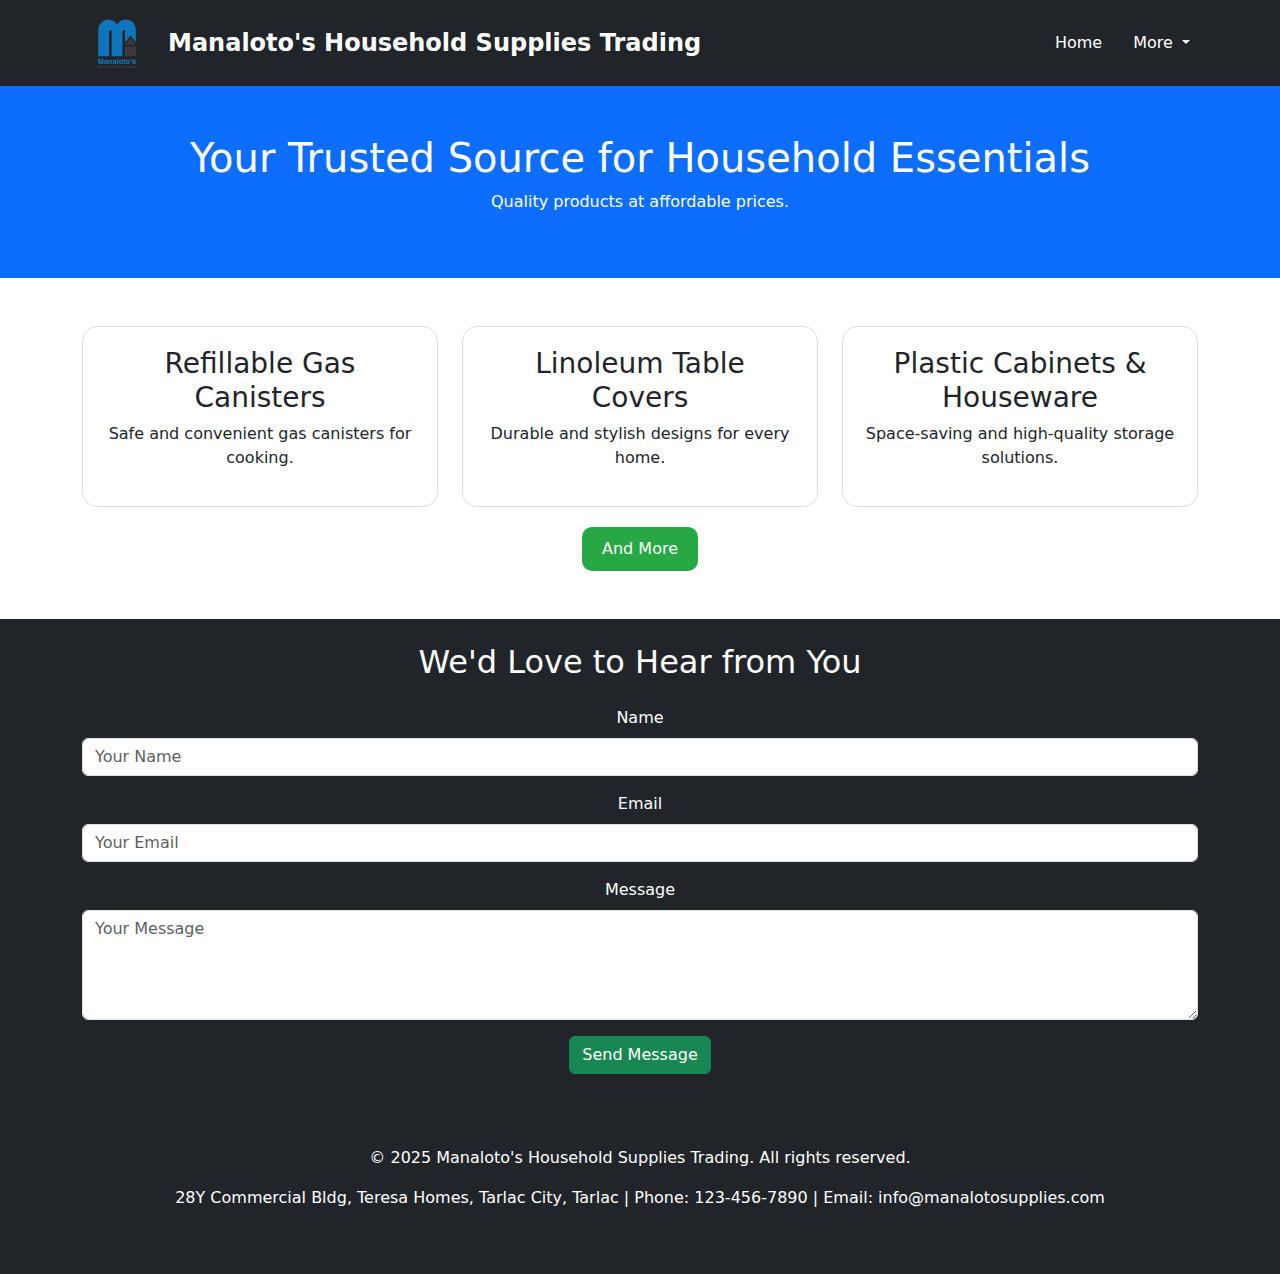
<file: index.html>
<!DOCTYPE html>
<html lang="en">
<head>
    <meta charset="UTF-8">
    <meta name="viewport" content="width=device-width, initial-scale=1.0">
    <meta name="description" content="Manaloto's Household Supplies Trading - Your trusted source for quality household essentials at affordable prices.">
    <meta name="keywords" content="household supplies, gas canisters, linoleum table covers, plastic cabinets, houseware">
    <title>Manaloto's Household Supplies Trading</title>
    <link rel="stylesheet" href="https://cdn.jsdelivr.net/npm/bootstrap@5.3.0/dist/css/bootstrap.min.css">
    <link rel="stylesheet" href="styles.css">
    <script defer src="https://cdn.jsdelivr.net/npm/bootstrap@5.3.0/dist/js/bootstrap.bundle.min.js"></script>
    <script defer src="script.js"></script>
    <style>
        .product-card {
            border-radius: 15px;
            border: 1px solid #ddd;
            padding: 20px;
            transition: transform 0.3s ease-in-out, box-shadow 0.3s ease-in-out;
            cursor: pointer; /* Add cursor pointer for clickable cards */
        }
        .product-card:hover, .more-btn:hover {
            transform: scale(1.05);
            box-shadow: 0px 4px 10px rgba(0, 0, 0, 0.2);
        }
        .more-btn {
            display: block;
            margin: 20px auto;
            padding: 10px 20px;
            border-radius: 10px;
            background-color: #28a745;
            color: white;
            border: none;
            transition: transform 0.3s ease-in-out, box-shadow 0.3s ease-in-out;
        }
        .company-name {
            font-size: 1.5rem; /* Adjust the size as needed */
            font-weight: bold; /* Optional: Make the text bold */
        }
        .navbar-nav .nav-link {
            color: white !important;
            margin-left: 15px;
        }
        .navbar-nav .nav-link:hover {
            color: #ffc107 !important; /* Yellow accent color */
        }
    </style>
    <script>
        function handleSubmit(event) {
            event.preventDefault();
            alert("Thank you for Messaging us, we'll get back to you and your order as soon as possible");
            document.getElementById("contactForm").reset();
        }
    </script>
</head>
<body>
    <!-- Updated Navigation Bar with Dropdown -->
    <nav class="navbar navbar-dark bg-dark navbar-expand-lg">
        <div class="container d-flex align-items-center">
            <img src="logo_no_bg.png" alt="Manaloto's Household Supplies Trading Logo" height="70" class="me-3">
            <a class="navbar-brand company-name" href="index.html">Manaloto's Household Supplies Trading</a>
            <button class="navbar-toggler" type="button" data-bs-toggle="collapse" data-bs-target="#navbarNav" aria-controls="navbarNav" aria-expanded="false" aria-label="Toggle navigation">
                <span class="navbar-toggler-icon"></span>
            </button>
            <div class="collapse navbar-collapse" id="navbarNav">
                <ul class="navbar-nav ms-auto">
                    <li class="nav-item">
                        <a class="nav-link" href="index.html">Home</a>
                    </li>
                    <li class="nav-item dropdown">
                        <a class="nav-link dropdown-toggle" href="#" id="navbarDropdown" role="button" data-bs-toggle="dropdown" aria-expanded="false">
                            More
                        </a>
                        <ul class="dropdown-menu" aria-labelledby="navbarDropdown">
                            <li><a class="dropdown-item" href="about.html">About Us</a></li>
                            <li><a class="dropdown-item" href="products.html">Products</a></li>
                        </ul>
                    </li>
                </ul>
            </div>
        </div>
    </nav>

    <header class="bg-primary text-white text-center py-5">
        <h1>Your Trusted Source for Household Essentials</h1>
        <p>Quality products at affordable prices.</p>
    </header>

    <main class="container my-5">
        <section class="row text-center">
            <!-- Link each product card to their respective pages -->
            <div class="col-md-4">
                <div class="product-card" onclick="window.location.href='gas_canisters.html'">
                    <h3>Refillable Gas Canisters</h3>
                    <p>Safe and convenient gas canisters for cooking.</p>
                </div>
            </div>
            <div class="col-md-4">
                <div class="product-card" onclick="window.location.href='linoleum.html'">
                    <h3>Linoleum Table Covers</h3>
                    <p>Durable and stylish designs for every home.</p>
                </div>
            </div>
            <div class="col-md-4">
                <div class="product-card" onclick="window.location.href='cabinets.html'">
                    <h3>Plastic Cabinets & Houseware</h3>
                    <p>Space-saving and high-quality storage solutions.</p>
                </div>
            </div>
        </section>
        <!-- Link the "And More" button to the Products page -->
        <button class="more-btn" onclick="window.location.href='products.html'">And More</button>
    </main>

    <section class="bg-dark text-white text-center py-4">
        <h2>We'd Love to Hear from You</h2>
        <div class="container mt-4">
            <form id="contactForm" onsubmit="handleSubmit(event)">
                <div class="mb-3">
                    <label for="name" class="form-label">Name</label>
                    <input type="text" class="form-control" id="name" placeholder="Your Name" required>
                </div>
                <div class="mb-3">
                    <label for="email" class="form-label">Email</label>
                    <input type="email" class="form-control" id="email" placeholder="Your Email" required>
                </div>
                <div class="mb-3">
                    <label for="message" class="form-label">Message</label>
                    <textarea class="form-control" id="message" rows="4" placeholder="Your Message" required></textarea>
                </div>
                <button type="submit" class="btn btn-success">Send Message</button>
            </form>
        </div>
    </section>

    <footer class="bg-dark text-white text-center py-5">
        <div class="container">
            <p>&copy; 2025 Manaloto's Household Supplies Trading. All rights reserved.</p>
            <p>28Y Commercial Bldg, Teresa Homes, Tarlac City, Tarlac | Phone: 123-456-7890 | Email: info@manalotosupplies.com</p>
            <div class="mt-3">
                <!-- Additional space for future content -->
            </div>
        </div>
    </footer>
</body>
</html>
</file>
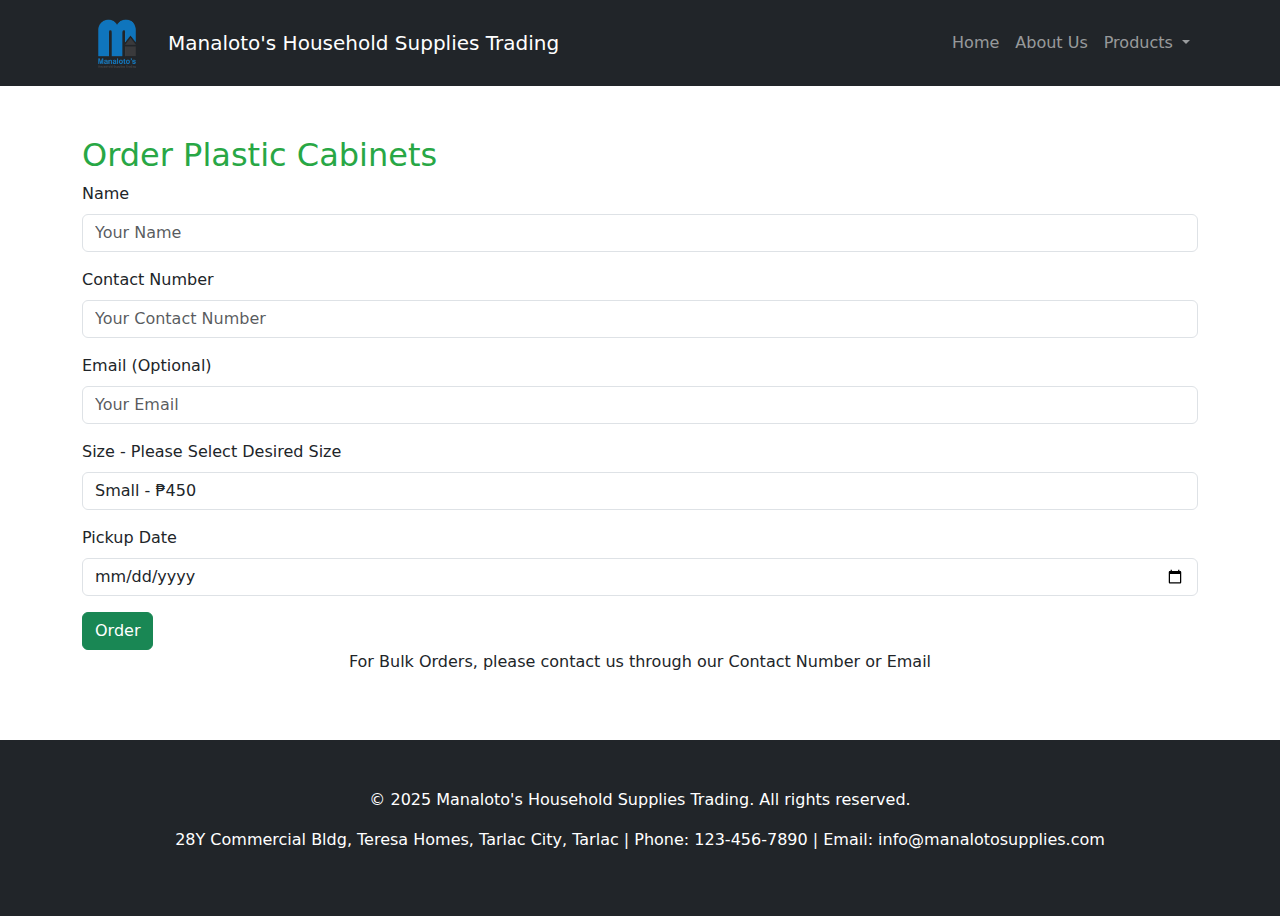
<file: cabinets.html>
<!DOCTYPE html>
<html lang="en">
<head>
    <meta charset="UTF-8">
    <meta name="viewport" content="width=device-width, initial-scale=1.0">
    <title>Plastic Cabinets - Manaloto's Household Supplies Trading</title>
    <link rel="stylesheet" href="https://cdn.jsdelivr.net/npm/bootstrap@5.3.0/dist/css/bootstrap.min.css">
    <link rel="stylesheet" href="styles.css">
    <style>
        .form-section {
            padding: 50px 0;
        }
        .form-section h2 {
            color: #28a745;
        }
    </style>
    <script>
        function handleReservation(event) {
            event.preventDefault();
            const name = document.getElementById('name').value;
            const contactNumber = document.getElementById('contactNumber').value;
            const email = document.getElementById('email').value;
            const size = document.getElementById('size').value;
            const pickupDate = document.getElementById('pickupDate').value;
            let price = 0;

            // Validate contact number (required)
            if (!contactNumber) {
                alert("Please enter your contact number.");
                return;
            }

            switch (size) {
                case 'small':
                    price = 450;
                    break;
                case 'medium':
                    price = 800;
                    break;
                case 'large':
                    price = 1000;
                    break;
            }

            // Prepare the confirmation message
            let confirmationMessage = `Thank you, ${name}! Your ${size} plastic cabinet order is confirmed. Total price: ₱${price}. Pickup date: ${pickupDate}.`;

            // Add email to the message if provided
            if (email) {
                confirmationMessage += ` We will contact you at ${email}.`;
            }

            alert(confirmationMessage);
            document.getElementById('reservationForm').reset();
        }
    </script>
</head>
<body>
   <nav class="navbar navbar-dark bg-dark navbar-expand-lg">
    <div class="container d-flex align-items-center">
        <img src="logo_no_bg.png" alt="Manaloto's Household Supplies Trading Logo" height="70" class="me-3">
        <a class="navbar-brand company-name" href="index.html">Manaloto's Household Supplies Trading</a>
        <button class="navbar-toggler" type="button" data-bs-toggle="collapse" data-bs-target="#navbarNav" aria-controls="navbarNav" aria-expanded="false" aria-label="Toggle navigation">
            <span class="navbar-toggler-icon"></span>
        </button>
        <div class="collapse navbar-collapse" id="navbarNav">
            <ul class="navbar-nav ms-auto">
                <li class="nav-item">
                    <a class="nav-link" href="index.html">Home</a>
                </li>
                <li class="nav-item">
                    <a class="nav-link" href="about.html">About Us</a>
                </li>
                <li class="nav-item dropdown">
                    <a class="nav-link dropdown-toggle" href="#" id="navbarDropdown" role="button" data-bs-toggle="dropdown" aria-expanded="false">
                        Products
                    </a>
                    <ul class="dropdown-menu" aria-labelledby="navbarDropdown">
                        <li><a class="dropdown-item" href="gas_canisters.html">Gas Canisters</a></li>
                        <li><a class="dropdown-item" href="linoleum.html">Linoleum Table Covers</a></li>
                        <li><a class="dropdown-item" href="cabinets.html">Plastic Cabinets</a></li>
                    </ul>
                </li>
            </ul>
        </div>
    </div>
</nav>

    <section class="form-section">
        <div class="container">
            <h2>Order Plastic Cabinets</h2>
            <form id="reservationForm" onsubmit="handleReservation(event)">
                <div class="mb-3">
                    <label for="name" class="form-label">Name</label>
                    <input type="text" class="form-control" id="name" placeholder="Your Name" required>
                </div>
                <div class="mb-3">
                    <label for="contactNumber" class="form-label">Contact Number</label>
                    <input type="tel" class="form-control" id="contactNumber" placeholder="Your Contact Number" required>
                </div>
                <div class="mb-3">
                    <label for="email" class="form-label">Email (Optional)</label>
                    <input type="email" class="form-control" id="email" placeholder="Your Email">
                </div>
                <div class="mb-3">
                    <label for="size" class="form-label">Size - Please Select Desired Size</label>
                    <select class="form-control" id="size" required>
                        <option value="small">Small - ₱450</option>
                        <option value="medium">Medium - ₱800</option>
                        <option value="large">Large - ₱1000</option>
                    </select>
                </div>
                <div class="mb-3">
                    <label for="pickupDate" class="form-label">Pickup Date</label>
                    <input type="date" class="form-control" id="pickupDate" required>
                </div>
                <button type="submit" class="btn btn-success">Order</button>
            </form>
        </div>
		<div>
		 <center>
            <p>For Bulk Orders, please contact us through our Contact Number or Email</p>
        </div>

    </section>

    <footer class="bg-dark text-white text-center py-5">
        <div class="container">
            <p>&copy; 2025 Manaloto's Household Supplies Trading. All rights reserved.</p>
            <p>28Y Commercial Bldg, Teresa Homes, Tarlac City, Tarlac | Phone: 123-456-7890 | Email: info@manalotosupplies.com</p>
        </div>
    </footer>
	<script src="https://cdn.jsdelivr.net/npm/bootstrap@5.3.0/dist/js/bootstrap.bundle.min.js"></script>
</body>
</html>
</file>
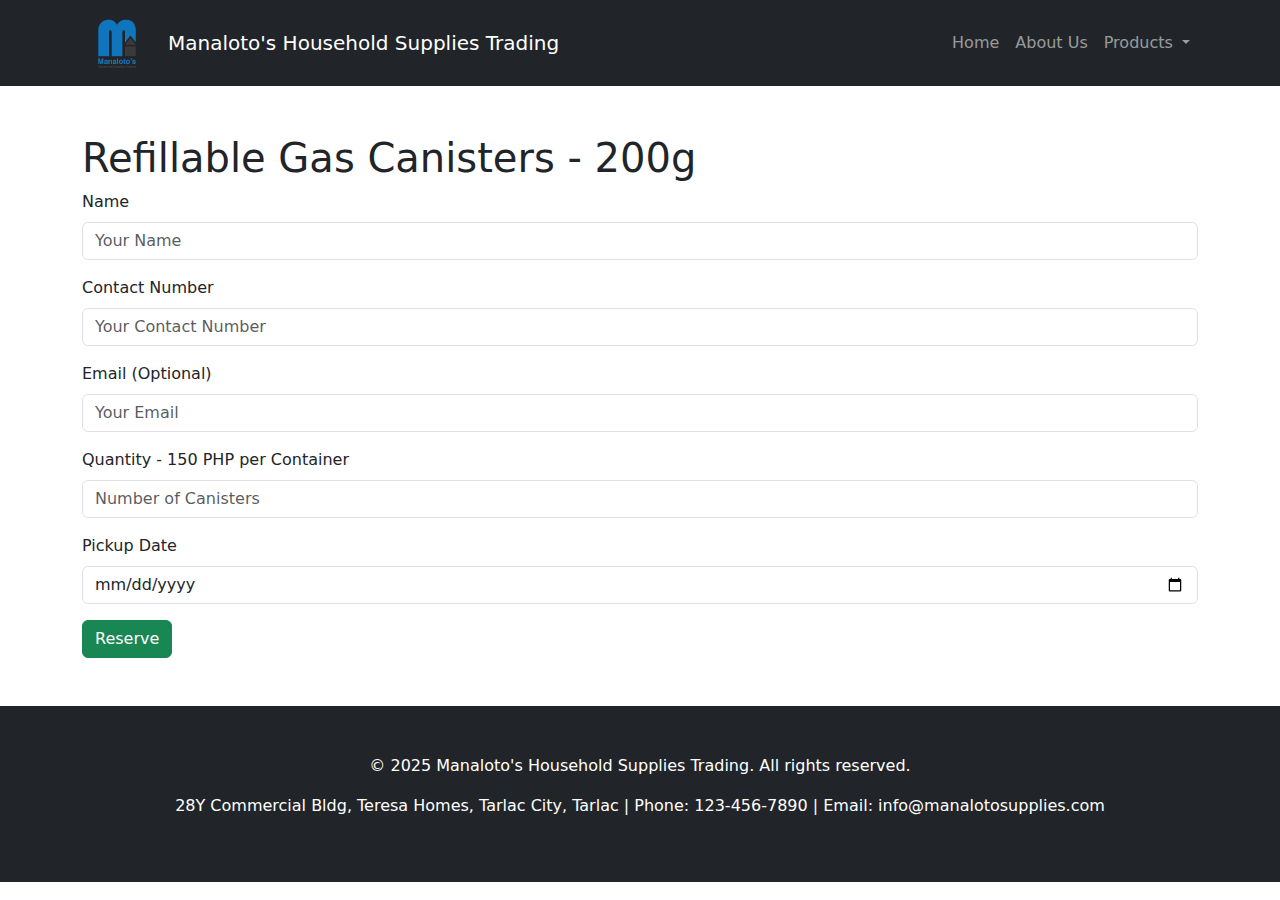
<file: gas_canisters.html>
<!DOCTYPE html>
<html lang="en">
<head>
    <meta charset="UTF-8">
    <meta name="viewport" content="width=device-width, initial-scale=1.0">
    <title>Gas Canisters - Manaloto's Household Supplies Trading</title>
    <link rel="stylesheet" href="https://cdn.jsdelivr.net/npm/bootstrap@5.3.0/dist/css/bootstrap.min.css">
    <link rel="stylesheet" href="styles.css">
    <script>
        function handleReservation(event) {
            event.preventDefault();
            const quantity = document.getElementById('quantity').value;
            const totalPrice = quantity * 150;
            const pickupDate = document.getElementById('pickupDate').value;
            const name = document.getElementById('name').value;
            const contactNumber = document.getElementById('contactNumber').value;
            const email = document.getElementById('email').value;

            // Validate quantity
            if (quantity < 0) {
                alert("Please enter a valid quantity (0 or greater).");
                return;
            }

            // Validate contact number (required)
            if (!contactNumber) {
                alert("Please enter your contact number.");
                return;
            }

            // Prepare the confirmation message
            let confirmationMessage = `Thank you, ${name}! You have reserved ${quantity} gas canisters. Total price: ₱${totalPrice}. Pickup date: ${pickupDate}.`;

            // Add email to the message if provided
            if (email) {
                confirmationMessage += ` We will contact you at ${email}.`;
            }

            alert(confirmationMessage);
            document.getElementById('reservationForm').reset();
        }
    </script>
</head>
<body>
    <!-- Navigation Bar -->
   <nav class="navbar navbar-dark bg-dark navbar-expand-lg">
    <div class="container d-flex align-items-center">
        <img src="logo_no_bg.png" alt="Manaloto's Household Supplies Trading Logo" height="70" class="me-3">
        <a class="navbar-brand company-name" href="index.html">Manaloto's Household Supplies Trading</a>
        <button class="navbar-toggler" type="button" data-bs-toggle="collapse" data-bs-target="#navbarNav" aria-controls="navbarNav" aria-expanded="false" aria-label="Toggle navigation">
            <span class="navbar-toggler-icon"></span>
        </button>
        <div class="collapse navbar-collapse" id="navbarNav">
            <ul class="navbar-nav ms-auto">
                <li class="nav-item">
                    <a class="nav-link" href="index.html">Home</a>
                </li>
                <li class="nav-item">
                    <a class="nav-link" href="about.html">About Us</a>
                </li>
                <li class="nav-item dropdown">
                    <a class="nav-link dropdown-toggle" href="#" id="navbarDropdown" role="button" data-bs-toggle="dropdown" aria-expanded="false">
                        Products
                    </a>
                    <ul class="dropdown-menu" aria-labelledby="navbarDropdown">
                        <li><a class="dropdown-item" href="gas_canisters.html">Gas Canisters</a></li>
                        <li><a class="dropdown-item" href="linoleum.html">Linoleum Table Covers</a></li>
                        <li><a class="dropdown-item" href="cabinets.html">Plastic Cabinets</a></li>
                    </ul>
                </li>
            </ul>
        </div>
    </div>
</nav>

    <!-- Product Content -->
    <main class="container my-5">
        <h1>Refillable Gas Canisters - 200g</h1>
        <form id="reservationForm" onsubmit="handleReservation(event)">
            <div class="mb-3">
                <label for="name" class="form-label">Name</label>
                <input type="text" class="form-control" id="name" placeholder="Your Name" required>
            </div>
            <div class="mb-3">
                <label for="contactNumber" class="form-label">Contact Number</label>
                <input type="tel" class="form-control" id="contactNumber" placeholder="Your Contact Number" required>
            </div>
            <div class="mb-3">
                <label for="email" class="form-label">Email (Optional)</label>
                <input type="email" class="form-control" id="email" placeholder="Your Email">
            </div>
            <div class="mb-3">
                <label for="quantity" class="form-label">Quantity - 150 PHP per Container</label>
                <input type="number" class="form-control" id="quantity" placeholder="Number of Canisters" min="0" required>
            </div>
            <div class="mb-3">
                <label for="pickupDate" class="form-label">Pickup Date</label>
                <input type="date" class="form-control" id="pickupDate" required>
            </div>
            <button type="submit" class="btn btn-success">Reserve</button>
        </form>
    </main>

    <footer class="bg-dark text-white text-center py-5">
        <div class="container">
            <p>&copy; 2025 Manaloto's Household Supplies Trading. All rights reserved.</p>
            <p>28Y Commercial Bldg, Teresa Homes, Tarlac City, Tarlac | Phone: 123-456-7890 | Email: info@manalotosupplies.com</p>
        </div>
    </footer>
</body>
</html>
</file>
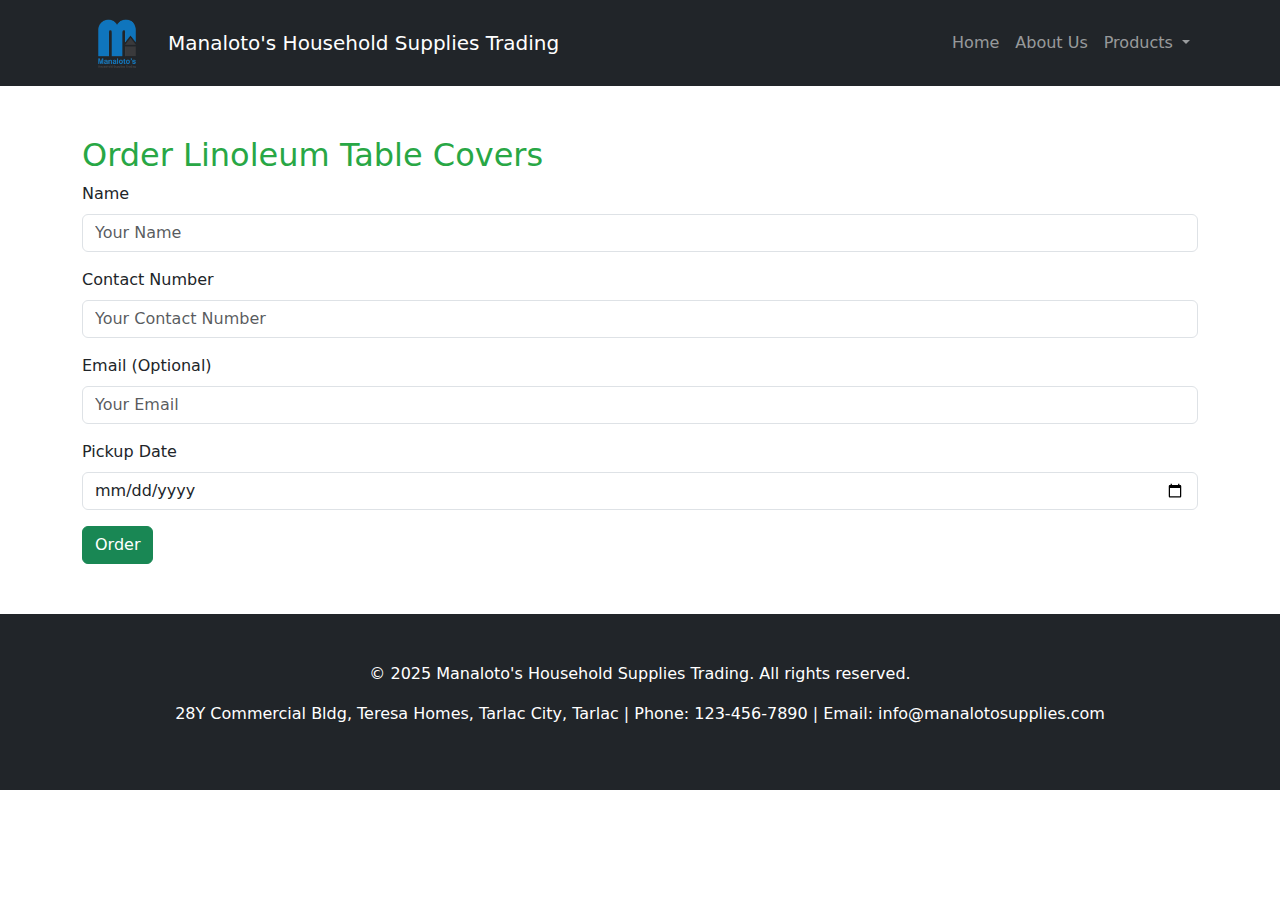
<file: linoleum.html>
<!DOCTYPE html>
<html lang="en">
<head>
    <meta charset="UTF-8">
    <meta name="viewport" content="width=device-width, initial-scale=1.0">
    <title>Linoleum Table Covers - Manaloto's Household Supplies Trading</title>
    <link rel="stylesheet" href="https://cdn.jsdelivr.net/npm/bootstrap@5.3.0/dist/css/bootstrap.min.css">
    <link rel="stylesheet" href="styles.css">
    <style>
        .form-section {
            padding: 50px 0;
        }
        .form-section h2 {
            color: #28a745;
        }
    </style>
    <script>
        function handleReservation(event) {
            event.preventDefault();
            const name = document.getElementById('name').value;
            const contactNumber = document.getElementById('contactNumber').value;
            const email = document.getElementById('email').value;
            const pickupDate = document.getElementById('pickupDate').value;

            // Validate contact number (required)
            if (!contactNumber) {
                alert("Please enter your contact number.");
                return;
            }

            // Prepare the confirmation message
            let confirmationMessage = `Thank you, ${name}! Your linoleum table cover order is confirmed. Pickup date: ${pickupDate}. Price and size will be determined on-site.`;

            // Add email to the message if provided
            if (email) {
                confirmationMessage += ` We will contact you at ${email}.`;
            }

            alert(confirmationMessage);
            document.getElementById('reservationForm').reset();
        }
    </script>
</head>
<body>
    <nav class="navbar navbar-dark bg-dark navbar-expand-lg">
    <div class="container d-flex align-items-center">
        <img src="logo_no_bg.png" alt="Manaloto's Household Supplies Trading Logo" height="70" class="me-3">
        <a class="navbar-brand company-name" href="index.html">Manaloto's Household Supplies Trading</a>
        <button class="navbar-toggler" type="button" data-bs-toggle="collapse" data-bs-target="#navbarNav" aria-controls="navbarNav" aria-expanded="false" aria-label="Toggle navigation">
            <span class="navbar-toggler-icon"></span>
        </button>
        <div class="collapse navbar-collapse" id="navbarNav">
            <ul class="navbar-nav ms-auto">
                <li class="nav-item">
                    <a class="nav-link" href="index.html">Home</a>
                </li>
                <li class="nav-item">
                    <a class="nav-link" href="about.html">About Us</a>
                </li>
                <li class="nav-item dropdown">
                    <a class="nav-link dropdown-toggle" href="#" id="navbarDropdown" role="button" data-bs-toggle="dropdown" aria-expanded="false">
                        Products
                    </a>
                    <ul class="dropdown-menu" aria-labelledby="navbarDropdown">
                        <li><a class="dropdown-item" href="gas_canisters.html">Gas Canisters</a></li>
                        <li><a class="dropdown-item" href="linoleum.html">Linoleum Table Covers</a></li>
                        <li><a class="dropdown-item" href="cabinets.html">Plastic Cabinets</a></li>
                    </ul>
                </li>
            </ul>
        </div>
    </div>
</nav>

    <section class="form-section">
        <div class="container">
            <h2>Order Linoleum Table Covers</h2>
            <form id="reservationForm" onsubmit="handleReservation(event)">
                <div class="mb-3">
                    <label for="name" class="form-label">Name</label>
                    <input type="text" class="form-control" id="name" placeholder="Your Name" required>
                </div>
                <div class="mb-3">
                    <label for="contactNumber" class="form-label">Contact Number</label>
                    <input type="tel" class="form-control" id="contactNumber" placeholder="Your Contact Number" required>
                </div>
                <div class="mb-3">
                    <label for="email" class="form-label">Email (Optional)</label>
                    <input type="email" class="form-control" id="email" placeholder="Your Email">
                </div>
                <div class="mb-3">
                    <label for="pickupDate" class="form-label">Pickup Date</label>
                    <input type="date" class="form-control" id="pickupDate" required>
                </div>
                <button type="submit" class="btn btn-success">Order</button>
            </form>
        </div>
    </section>

    <footer class="bg-dark text-white text-center py-5">
        <div class="container">
            <p>&copy; 2025 Manaloto's Household Supplies Trading. All rights reserved.</p>
            <p>28Y Commercial Bldg, Teresa Homes, Tarlac City, Tarlac | Phone: 123-456-7890 | Email: info@manalotosupplies.com</p>
        </div>
    </footer>
</body>
</html>
</file>
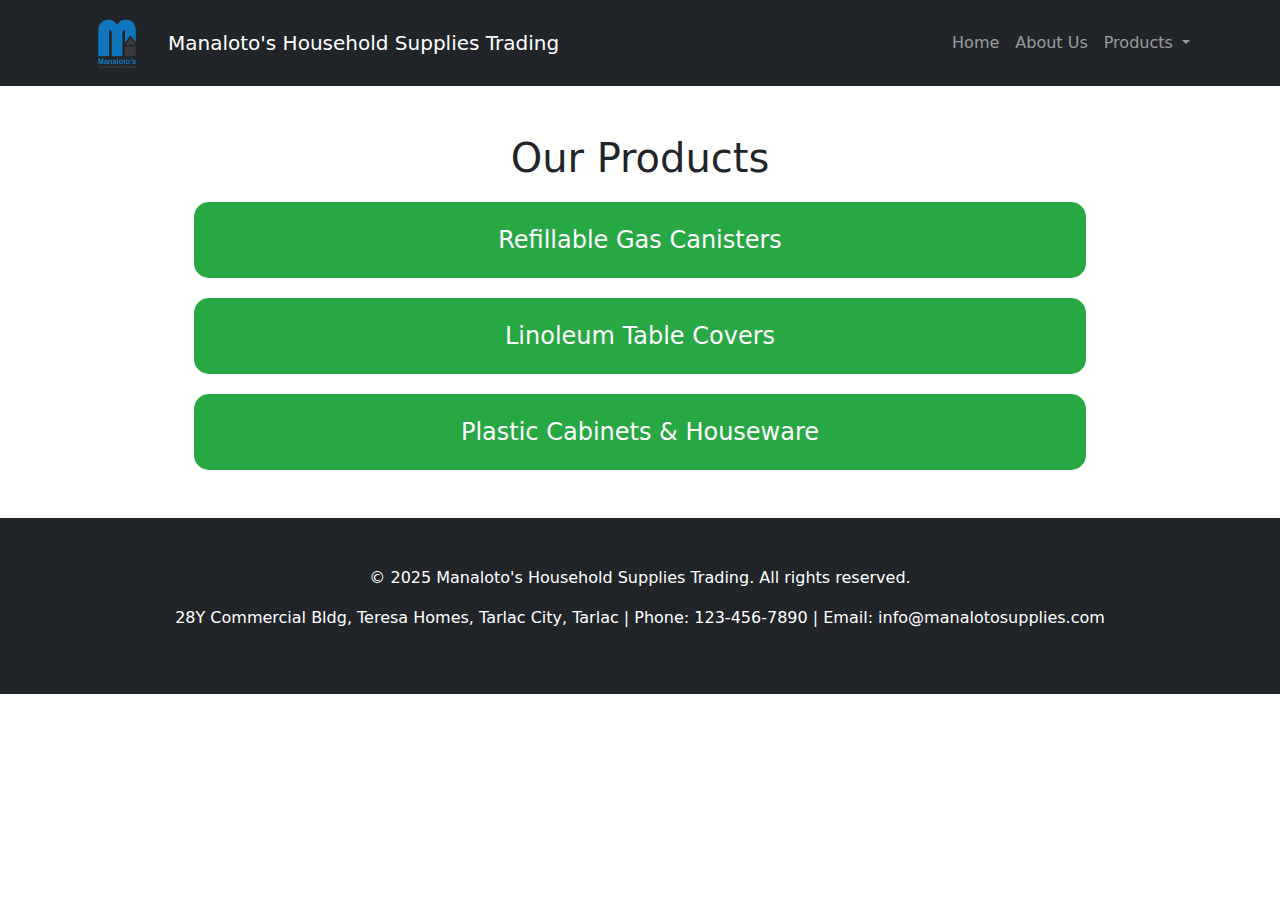
<file: products.html>
<!DOCTYPE html>
<html lang="en">
<head>
    <meta charset="UTF-8">
    <meta name="viewport" content="width=device-width, initial-scale=1.0">
    <title>Products - Manaloto's Household Supplies Trading</title>
    <link rel="stylesheet" href="https://cdn.jsdelivr.net/npm/bootstrap@5.3.0/dist/css/bootstrap.min.css">
    <link rel="stylesheet" href="styles.css">
    <style>
        .product-btn {
            display: block;
            width: 80%;
            margin: 20px auto;
            padding: 20px;
            font-size: 1.5rem;
            border-radius: 15px;
            background-color: #28a745;
            color: white;
            border: none;
            transition: transform 0.3s ease-in-out, box-shadow 0.3s ease-in-out;
        }
        .product-btn:hover {
            transform: scale(1.05);
            box-shadow: 0px 4px 10px rgba(0, 0, 0, 0.2);
        }
    </style>
</head>
<body>
    <!-- Navigation Bar -->
    <nav class="navbar navbar-dark bg-dark navbar-expand-lg">
    <div class="container d-flex align-items-center">
        <img src="logo_no_bg.png" alt="Manaloto's Household Supplies Trading Logo" height="70" class="me-3">
        <a class="navbar-brand company-name" href="index.html">Manaloto's Household Supplies Trading</a>
        <button class="navbar-toggler" type="button" data-bs-toggle="collapse" data-bs-target="#navbarNav" aria-controls="navbarNav" aria-expanded="false" aria-label="Toggle navigation">
            <span class="navbar-toggler-icon"></span>
        </button>
        <div class="collapse navbar-collapse" id="navbarNav">
            <ul class="navbar-nav ms-auto">
                <li class="nav-item">
                    <a class="nav-link" href="index.html">Home</a>
                </li>
                <li class="nav-item">
                    <a class="nav-link" href="about.html">About Us</a>
                </li>
                <li class="nav-item dropdown">
                    <a class="nav-link dropdown-toggle" href="#" id="navbarDropdown" role="button" data-bs-toggle="dropdown" aria-expanded="false">
                        Products
                    </a>
                    <ul class="dropdown-menu" aria-labelledby="navbarDropdown">
                        <li><a class="dropdown-item" href="gas_canisters.html">Gas Canisters</a></li>
                        <li><a class="dropdown-item" href="linoleum.html">Linoleum Table Covers</a></li>
                        <li><a class="dropdown-item" href="cabinets.html">Plastic Cabinets</a></li>
                    </ul>
                </li>
            </ul>
        </div>
    </div>
</nav>

    <!-- Product Buttons -->
    <main class="container my-5 text-center">
        <h1>Our Products</h1>
        <button class="product-btn" onclick="window.location.href='gas_canisters.html'">Refillable Gas Canisters</button>
        <button class="product-btn" onclick="window.location.href='linoleum.html'">Linoleum Table Covers</button>
        <button class="product-btn" onclick="window.location.href='cabinets.html'">Plastic Cabinets & Houseware</button>
    </main>

    <footer class="bg-dark text-white text-center py-5">
        <div class="container">
            <p>&copy; 2025 Manaloto's Household Supplies Trading. All rights reserved.</p>
            <p>28Y Commercial Bldg, Teresa Homes, Tarlac City, Tarlac | Phone: 123-456-7890 | Email: info@manalotosupplies.com</p>
        </div>
    </footer>
</body>
</html>
</file>
<file: styles.css>
.product-card {
    border-radius: 15px;
    border: 1px solid #ddd;
    padding: 20px;
    transition: transform 0.3s ease-in-out, box-shadow 0.3s ease-in-out;
}
.product-card:hover, .more-btn:hover {
    transform: scale(1.05);
    box-shadow: 0px 4px 10px rgba(0, 0, 0, 0.2);
}
.more-btn {
    display: block;
    margin: 20px auto;
    padding: 10px 20px;
    border-radius: 10px;
    background-color: #28a745;
    color: white;
    border: none;
    transition: transform 0.3s ease-in-out, box-shadow 0.3s ease-in-out;
}
</file>
